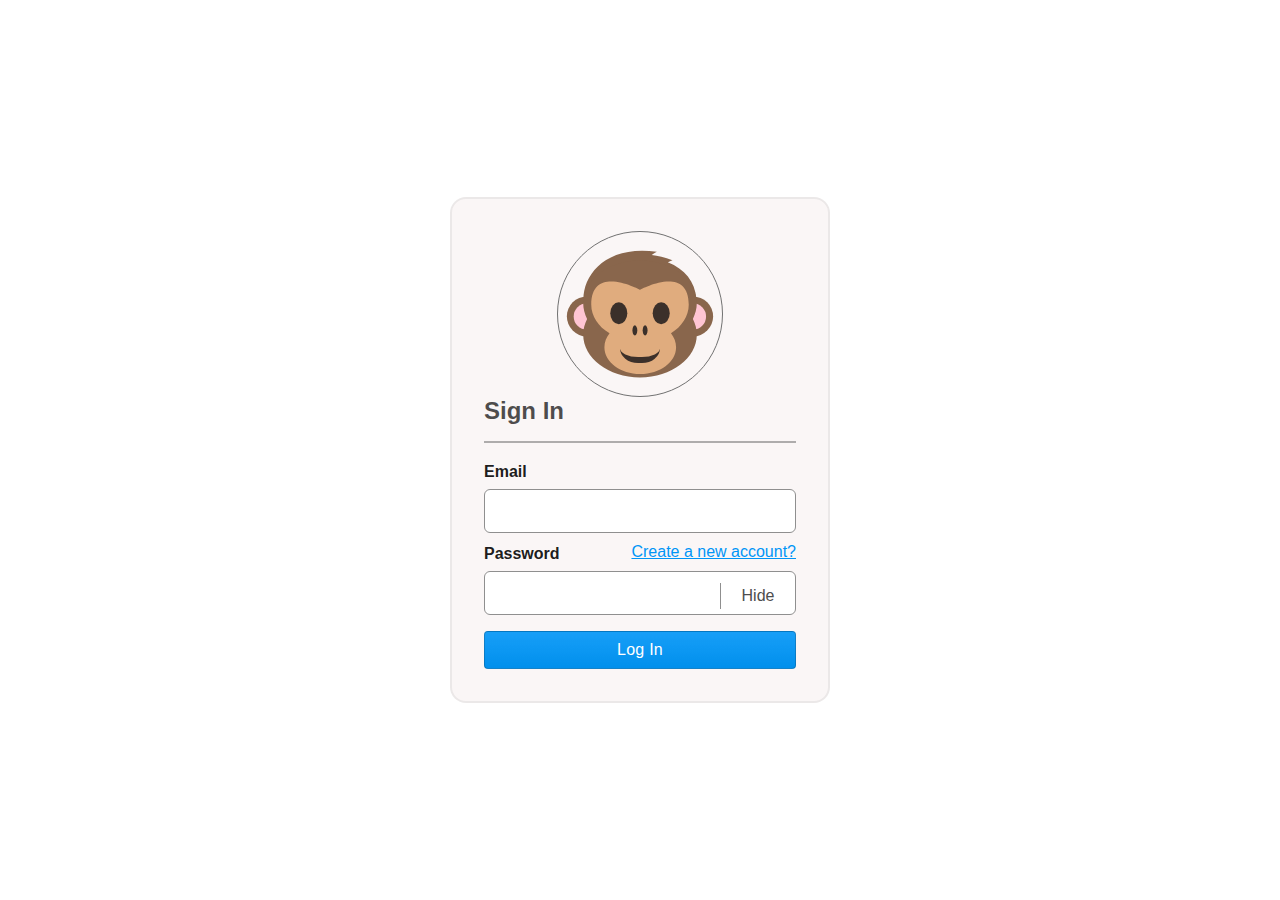
<file: index.html>
<!DOCTYPE html>
<html lang="en">
  <head>
    <meta charset="UTF-8" />
    <meta name="viewport" content="width=device-width, initial-scale=1.0" />
    <title>Login</title>
    <link rel="stylesheet" href="Style/Login.css">
  </head>
  <body>
    <div class="parent">
      <div class="card">
        <input value="" class="blind-check" type="checkbox" id="blind-input" name="blindcheck" hidden=""/>
        <label for="blind-input" class="blind_input">
          <span class="hide">Hide</span>
          <span class="show">Show</span>
        </label>
        <form class="form">
          <div class="title">Sign In <p id="errors"></p></div>
          <label class="label_input" for="email-input">Email</label>
          <input  spellcheck="false" required  class="input emails"  type="email"  name="email"  id="email-input"/>
          <div class="frg_pss">
            <label class="label_input" for="password-input">Password</label>
            <a href="./Register.html">Create a new account?</a>
          </div>
          <input  spellcheck="false"  class="input"  type="text"  name="password"  id="password-input"/>
          <button class="submit" id="btn">Log In 
            <span class="loader"></span></button>
        </form>
        <label for="blind-input" class="avatar">
          <svg  xmlns="http://www.w3.org/2000/svg"  width="35"  height="35"  viewBox="0 0 64 64"  id="monkey">
            <ellipse  cx="53.7"  cy="33"  rx="8.3"  ry="8.2"  fill="#89664c"></ellipse>
            <ellipse  cx="53.7"  cy="33"  rx="5.4"  ry="5.4"  fill="#ffc5d3"></ellipse>
            <ellipse  cx="10.2"  cy="33"  rx="8.2"  ry="8.2"  fill="#89664c"></ellipse>
            <ellipse  cx="10.2"  cy="33"  rx="5.4"  ry="5.4"  fill="#ffc5d3"></ellipse>
            <g fill="#89664c">
              <path
                d="m43.4 10.8c1.1-.6 1.9-.9 1.9-.9-3.2-1.1-6-1.8-8.5-2.1 1.3-1 2.1-1.3 2.1-1.3-20.4-2.9-30.1 9-30.1 19.5h46.4c-.7-7.4-4.8-12.4-11.8-15.2"></path>
              <path
                d="m55.3 27.6c0-9.7-10.4-17.6-23.3-17.6s-23.3 7.9-23.3 17.6c0 2.3.6 4.4 1.6 6.4-1 2-1.6 4.2-1.6 6.4 0 9.7 10.4 17.6 23.3 17.6s23.3-7.9 23.3-17.6c0-2.3-.6-4.4-1.6-6.4 1-2 1.6-4.2 1.6-6.4"
              ></path>
            </g>
            <path
              d="m52 28.2c0-16.9-20-6.1-20-6.1s-20-10.8-20 6.1c0 4.7 2.9 9 7.5 11.7-1.3 1.7-2.1 3.6-2.1 5.7 0 6.1 6.6 11 14.7 11s14.7-4.9 14.7-11c0-2.1-.8-4-2.1-5.7 4.4-2.7 7.3-7 7.3-11.7"
              fill="#e0ac7e"
            ></path>
            <g fill="#3b302a" class="monkey-eye-nose">
              <path
                d="m35.1 38.7c0 1.1-.4 2.1-1 2.1-.6 0-1-.9-1-2.1 0-1.1.4-2.1 1-2.1.6.1 1 1 1 2.1"
              ></path>
              <path
                d="m30.9 38.7c0 1.1-.4 2.1-1 2.1-.6 0-1-.9-1-2.1 0-1.1.4-2.1 1-2.1.5.1 1 1 1 2.1"
              ></path>
              <ellipse  cx="40.7"  cy="31.7"  rx="3.5"  ry="4.5"  class="monkey-eye-r"></ellipse>
              <ellipse  cx="23.3"  cy="31.7"  rx="3.5"  ry="4.5"  class="monkey-eye-l"></ellipse>
            </g>
          </svg>
          <svg  xmlns="http://www.w3.org/2000/svg"  width="35"  height="35"  viewBox="0 0 64 64"  id="monkey-hands">
            <path  fill="#89664C"  d="M9.4,32.5L2.1,61.9H14c-1.6-7.7,4-21,4-21L9.4,32.5z"></path>
            <path fill="#FFD6BB" d="M15.8,24.8c0,0,4.9-4.5,9.5-3.9c2.3,0.3-7.1,7.6-7.1,7.6s9.7-8.2,11.7-5.6c1.8,2.3-8.9,9.8-8.9,9.8
      s10-8.1,9.6-4.6c-0.3,3.8-7.9,12.8-12.5,13.8C11.5,43.2,6.3,39,9.8,24.4C11.6,17,13.3,25.2,15.8,24.8"
            ></path>
            <path
              fill="#89664C"
              d="M54.8,32.5l7.3,29.4H50.2c1.6-7.7-4-21-4-21L54.8,32.5z"
            ></path>
            <path
              fill="#FFD6BB"
              d="M48.4,24.8c0,0-4.9-4.5-9.5-3.9c-2.3,0.3,7.1,7.6,7.1,7.6s-9.7-8.2-11.7-5.6c-1.8,2.3,8.9,9.8,8.9,9.8
      s-10-8.1-9.7-4.6c0.4,3.8,8,12.8,12.6,13.8c6.6,1.3,11.8-2.9,8.3-17.5C52.6,17,50.9,25.2,48.4,24.8"
            ></path>
          </svg>
        </label>
      </div>
    </div>
    <script src="js/auth.js"></script>
  </body>
</html>
</file>
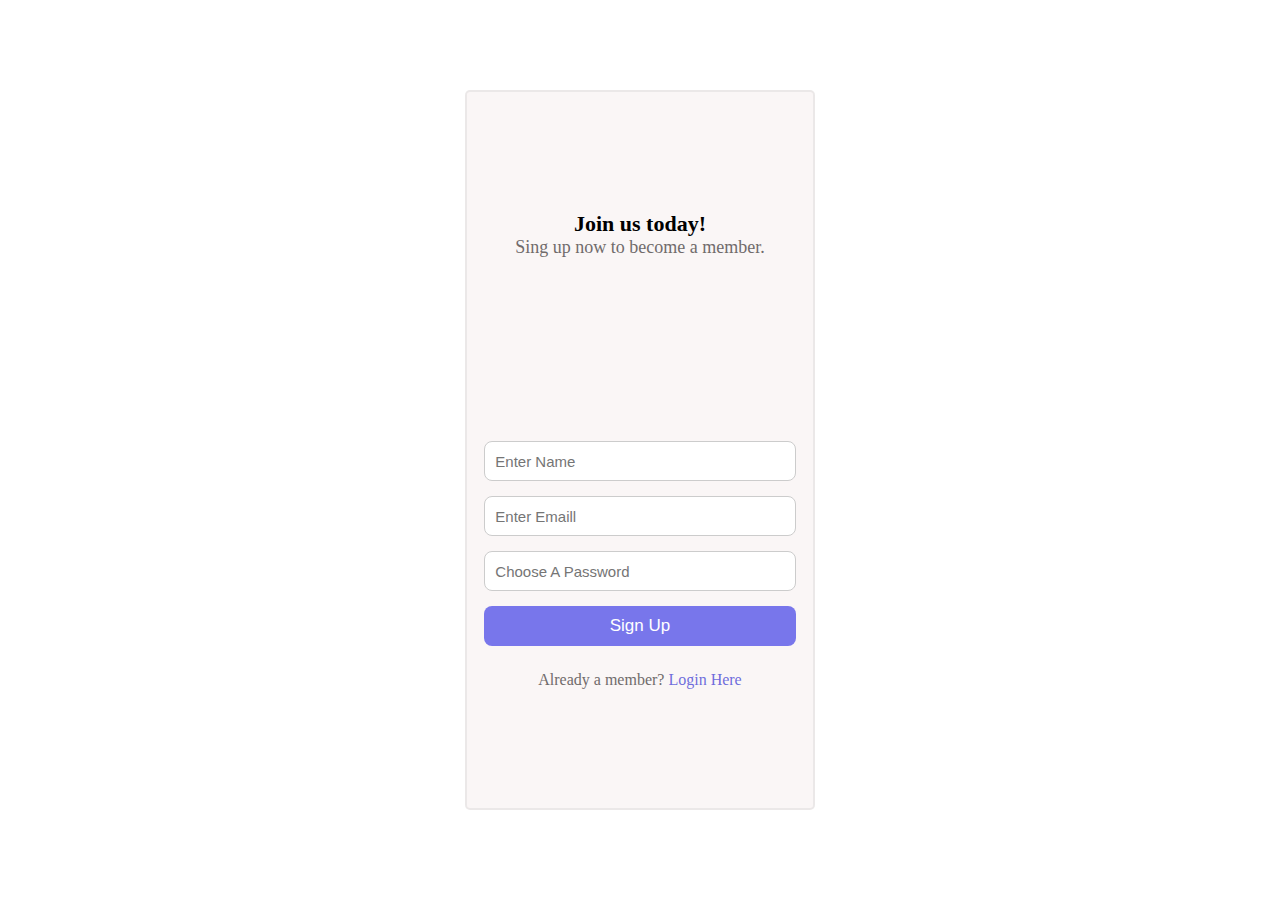
<file: Register.html>
<!DOCTYPE html>
<html lang="en">
<head>
    <meta charset="UTF-8">
    <meta name="viewport" content="width=device-width, initial-scale=1.0">
    <title>Register</title>
    <link rel="stylesheet" href="Style/Register.css">
</head>
<body>
    <div class="parent">
<div class="login">
    <div class="hader">
      <span>Join us today!</span>
      <p>Sing up now to become a member.</p>
    </div>
    <form action="">
      <p class="errors" id="errors"></p>
      <input id="fullname" type="text" placeholder="Enter Name" required />
      <input id="email" type="email" placeholder="Enter Emaill" required />
      <input id="password" type="password" placeholder="Choose A Password" required />
      <button id="sign-up" >Sign Up</button>
      <span> Already a member? <a href="./index.html">Login Here</a></span>
    </form>
  </div>
    </div>
    <script src="js/main.js"></script>
</body>
</html>
</file>
<file: Style/Login.css>
*{
    margin: 0;
    box-sizing: 0;
    box-sizing: border-box;
}
.parent{
    width: 100%;
    height: 100vh;
    display: flex;
    justify-content: center;
    align-items: center;
}
.card {
    --p: 32px;
    --h-form: auto;
    --w-form: 380px;
    --input-px: 0.75rem;
    --input-py: 0.65rem;
    --submit-h: 38px;
    --blind-w: 64px;
    --space-y: 0.5rem;
    width: var(--w-form);
    height: var(--h-form);
    max-width: 100%;
    border-radius: 16px;
    background-color: #f7f1f19d !important;
    border: 2px solid #24242411;
    position: relative;
    display: flex;
    align-items: center;
    justify-content: space-evenly;
    flex-direction: column;
    overflow-y: auto;
    padding: var(--p);
    scrollbar-width: none;
    -webkit-overflow-scrolling: touch;
    -webkit-font-smoothing: antialiased;
    -webkit-user-select: none;
    user-select: none;
    font-family: "Trebuchet MS", "Lucida Sans Unicode", "Lucida Grande",
      "Lucida Sans", Arial, sans-serif;
  }
  
  .avatar {
    --sz-avatar: 166px;
    order: 0;
    width: var(--sz-avatar);
    min-width: var(--sz-avatar);
    max-width: var(--sz-avatar);
    height: var(--sz-avatar);
    min-height: var(--sz-avatar);
    max-height: var(--sz-avatar);
    border: 1px solid #707070;
    border-radius: 9999px;
    overflow: hidden;
    cursor: pointer;
    z-index: 2;
    perspective: 80px;
    position: relative;
    margin: 0;
    display: flex;
    justify-content: center;
    align-items: center;
    --sz-svg: calc(var(--sz-avatar) - 10px);
  }
  .avatar svg {
    position: absolute;
    transition:
      transform 0.2s ease-in,
      opacity 0.1s;
    transform-origin: 50% 100%;
    height: var(--sz-svg);
    width: var(--sz-svg);
    pointer-events: none;
  }
  .avatar svg#monkey {
    z-index: 1;
  }
  .avatar svg#monkey-hands {
    z-index: 2;
    transform-style: preserve-3d;
    transform: translateY(calc(var(--sz-avatar) / 1.25)) rotateX(-21deg);
  }
  
  .avatar::before {
    content: "";
    border-radius: 45%;
    width: calc(var(--sz-svg) / 3.889);
    height: calc(var(--sz-svg) / 5.833);
    border: 0;
    border-bottom: calc(var(--sz-svg) * (4 / 100)) solid #3c302a;
    bottom: 20%;
  
    position: absolute;
    transition: all 0.2s ease;
    z-index: 3;
  }
  .blind-check:checked ~ .avatar::before {
    width: calc(var(--sz-svg) * (9 / 100));
    height: 0;
    border-radius: 50%;
    border-bottom: calc(var(--sz-svg) * (10 / 100)) solid #3c302a;
  }
  .avatar svg#monkey .monkey-eye-r,
  .avatar svg#monkey .monkey-eye-l {
    animation: blink 10s 1s infinite;
    transition: all 0.2s ease;
  }
  @keyframes blink {
    0%,
    2%,
    4%,
    26%,
    28%,
    71%,
    73%,
    100% {
      ry: 4.5;
      cy: 31.7;
    }
    1%,
    3%,
    27%,
    72% {
      ry: 0.5;
      cy: 30;
    }
  }
  .blind-check:checked ~ .avatar svg#monkey .monkey-eye-r,
  .blind-check:checked ~ .avatar svg#monkey .monkey-eye-l {
    ry: 0.5;
    cy: 30;
  }
  .blind-check:checked ~ .avatar svg#monkey-hands {
    transform: translate3d(0, 0, 0) rotateX(0deg);
  }
  .avatar svg#monkey,
  .avatar::before,
  .avatar svg#monkey .monkey-eye-nose,
  .avatar svg#monkey .monkey-eye-r,
  .avatar svg#monkey .monkey-eye-l {
    transition: all 0.2s ease;
  }
  .blind-check:checked ~ .form:focus-within ~ .avatar svg#monkey,
  .blind-check:checked ~ .form:focus-within ~ .avatar::before,
  .blind-check:checked ~ .form:focus-within ~ .avatar svg#monkey .monkey-eye-nose,
  .blind-check:checked ~ .form:focus-within ~ .avatar svg#monkey .monkey-eye-r,
  .blind-check:checked ~ .form:focus-within ~ .avatar svg#monkey .monkey-eye-l {
    animation: none;
  }
  .form:focus-within ~ .avatar svg#monkey {
    animation: slick 3s ease infinite 1s;
    --center: rotateY(0deg);
    --left: rotateY(-4deg);
    --right: rotateY(4deg);
  }
  .form:focus-within ~ .avatar::before,
  .form:focus-within ~ .avatar svg#monkey .monkey-eye-nose,
  .blind-check:not(:checked)
    ~ .form:focus-within
    ~ .avatar
    svg#monkey
    .monkey-eye-r,
  .blind-check:not(:checked)
    ~ .form:focus-within
    ~ .avatar
    svg#monkey
    .monkey-eye-l {
    ry: 3;
    cy: 35;
    animation: slick 3s ease infinite 1s;
    --center: translateX(0);
    --left: translateX(-0.5px);
    --right: translateX(0.5px);
  }
  @keyframes slick {
    0%,
    100% {
      transform: var(--center);
    }
    25% {
      transform: var(--left);
    }
    75% {
      transform: var(--right);
    }
  }
  
  .card label.blind_input {
    -webkit-user-select: none;
    user-select: none;
    cursor: pointer;
    z-index: 4;
    position: absolute;
    border: none;
    right: calc(var(--p) + (var(--input-px) / 2));
    bottom: calc(
      var(--p) + var(--submit-h) + var(--space-y) + (var(--input-py) / 1) + 3px
    );
    padding: 4px 0;
    width: var(--blind-w);
    border-radius: 4px;
    background-color: #fff;
    color: #4d4d4d;
    display: inline-flex;
    align-items: center;
    justify-content: center;
  }
  .card label.blind_input:before {
    content: "";
    position: absolute;
    left: calc((var(--input-px) / 2) * -1);
    top: 0;
    height: 100%;
    width: 1px;
    background: #8f8f8f;
  }
  .card label.blind_input:hover {
    color: #262626;
    background-color: #f2f2f2;
  }
  .blind-check ~ label.blind_input span.show,
  .blind-check:checked ~ label.blind_input span.hide {
    display: none;
  }
  .blind-check ~ label.blind_input span.hide,
  .blind-check:checked ~ label.blind_input span.show {
    display: block;
  }
  
  .form {
    order: 1;
    position: relative;
    display: flex;
    align-items: center;
    justify-content: space-evenly;
    flex-direction: column;
    width: 100%;
  }
  
  .form .title {
    width: 100%;
    font-size: 1.5rem;
    font-weight: 600;
    margin-top: 0;
    display: flex;
    justify-content: space-between;
    align-items: flex-end;
    margin-bottom: 1rem;
    padding-top: 0;
    padding-bottom: 1rem;
    color: rgba(0, 0, 0, 0.7);
    border-bottom: 2px solid rgba(0, 0, 0, 0.3);
  }
  .form .title p {
    font-size: 13px;
    color: #ff1f1f;
  }
  .form .label_input {
    white-space: nowrap;
    font-size: 1rem;
    margin-top: calc(var(--space-y) / 2);
    color: rgba(0, 0, 0, 0.9);
    font-weight: 600;
    display: inline;
    text-align: left;
    margin-right: auto;
    position: relative;
    z-index: 99;
    -webkit-user-select: none;
    user-select: none;
  }
  
  .form .input {
    resize: vertical;
    background: white;
    border: 1px solid #8f8f8f;
    border-radius: 6px;
    outline: none;
    padding: var(--input-py) var(--input-px);
    font-size: 18px;
    width: 100%;
    color: #000000b3;
    margin: var(--space-y) 0;
    transition: all 0.25s ease;
  }
  .errors{
    border: 2px solid #ff1f1f !important;

  }
  .form .input#password-input {
    padding-right: calc(var(--blind-w) + var(--input-px) + 4px);
  }
  .form .input:focus {
    border: 1px solid #0969da;
    outline: 0;
    box-shadow: 0 0 0 2px #0969da;
  }
  .form .frg_pss {
    width: 100%;
    display: inline-flex;
    align-items: center;
  }
  .form .frg_pss a {
    background-color: transparent;
    cursor: pointer;
    text-decoration: underline;
    transition: color 0.25s ease;
    color: #0095F6;
    font-weight: 500;
    float: right;
  }
  .form .frg_pss a:hover {
    color: #000;
  }
  
  .form .submit {
    
    height: var(--submit-h);
    width: 100%;
    outline: none;
    cursor: pointer;
    background-color: #0095F6;
    color: #fff;
    background-image: linear-gradient(
      -180deg,
      rgba(255, 255, 255, 0.09) 0%,
      rgba(17, 17, 17, 0.04) 100%
    );
    border: 1px solid rgba(22, 22, 22, 0.2);
    font-weight: 500;
    letter-spacing: 0.25px;
    white-space: nowrap;
    overflow: hidden;
    text-overflow: ellipsis;
    font-size: 1rem;
    text-align: center;
    text-decoration: none;
    padding: 0.5rem 1rem;
    border-radius: 0.25rem;
    -webkit-appearance: button;
    appearance: button;
    margin: var(--space-y) 0 0;
  }
  .form .submit :hover {
    box-shadow: 0px 0px 0px 2px #ffffff, 0px 0px 0px 4px #0000003a;
  }
  
  .form .submit:hover {
    background-image: linear-gradient(
      -180deg,
      rgba(255, 255, 255, 0.18) 0%,
      rgba(17, 17, 17, 0.08) 100%
    );
    border: 1px solid rgba(22, 22, 22, 0.2);
  }
  
  .blind-check:checked ~ .form .input[type="text"] {
    /* text-emphasis: circle; */
    -webkit-text-security: disc;
  }
  .loader {
    display: none;
    width: 16px;
    height: 16px;
    border: 2px solid white;
    border-top: 2px solid transparent;
    border-radius: 50%;
    animation: spin 0.8s linear infinite;
  }
  
  @keyframes spin {
    0% { transform: rotate(0deg); }
    100% { transform: rotate(360deg); }
  }
  
  .loading .btn-text {
    display: none;
  }
  
  .loading .loader {
    display: inline-block;
  }
</file>
<file: Style/Register.css>
* {
  margin: 0;
  padding: 0;
  box-sizing: border-box;
}
.parent {
  width: 100%;
  height: 100vh;
  display: flex;
  justify-content: center;
  align-items: center;
}
.login {
  width: 30%;
  max-width: 350px;
  background-color: #f7f1f19d;
  border-radius: 5px;
  height: 80%;
  display: flex;
  flex-direction: column;
  justify-content: space-evenly;
  border: 2px solid #24242411;
  align-items: center;
}
.hader {
  text-align: center;
  font-size: 22px;
  font-weight: 700;
}
.hader p {
  text-align: center;
  font-size: 18px;
  font-weight: 400;
  color: #706b6b;
}
form {
  display: flex;
  flex-direction: column;
  gap: 15px;
  margin-top: 20px;
  width: 90%;
}
form input {
  height: 40px;
  outline: none;
  border: 1px solid #cccccc;
  padding: 10px;
  font-size: 15px;
  border-radius: 8px;
}
form button {
  background-color: rgba(17, 17, 226, 0.562);
  color: #ffffff;
  font-size: 17px;
  cursor: pointer;
  height: 40px;
  border: none;
  border-radius: 8px;
}
form input[type="button"]:hover {
  box-shadow: 0px 0px 0px 2px #ffffff, 0px 0px 0px 4px #0000003a;
}

form span {
  text-align: center;
  font-size: 16px;
  padding-top: 10px;
  color: #706b6b;
}
form span a {
  text-decoration: none;
  color: rgba(36, 36, 207, 0.671);
  font-weight: 500;
}
@media (max-width: 1000px) {
  .login {
    width: 80%;
  }
}
form p {
  font-size: 14px;
  color: #ff1f1f;
  text-align: center;
  height: 30px;
  font-family: sans-serif;
}
.Error-input {
  border: 2px solid #ff1f1f !important;
}
</file>
